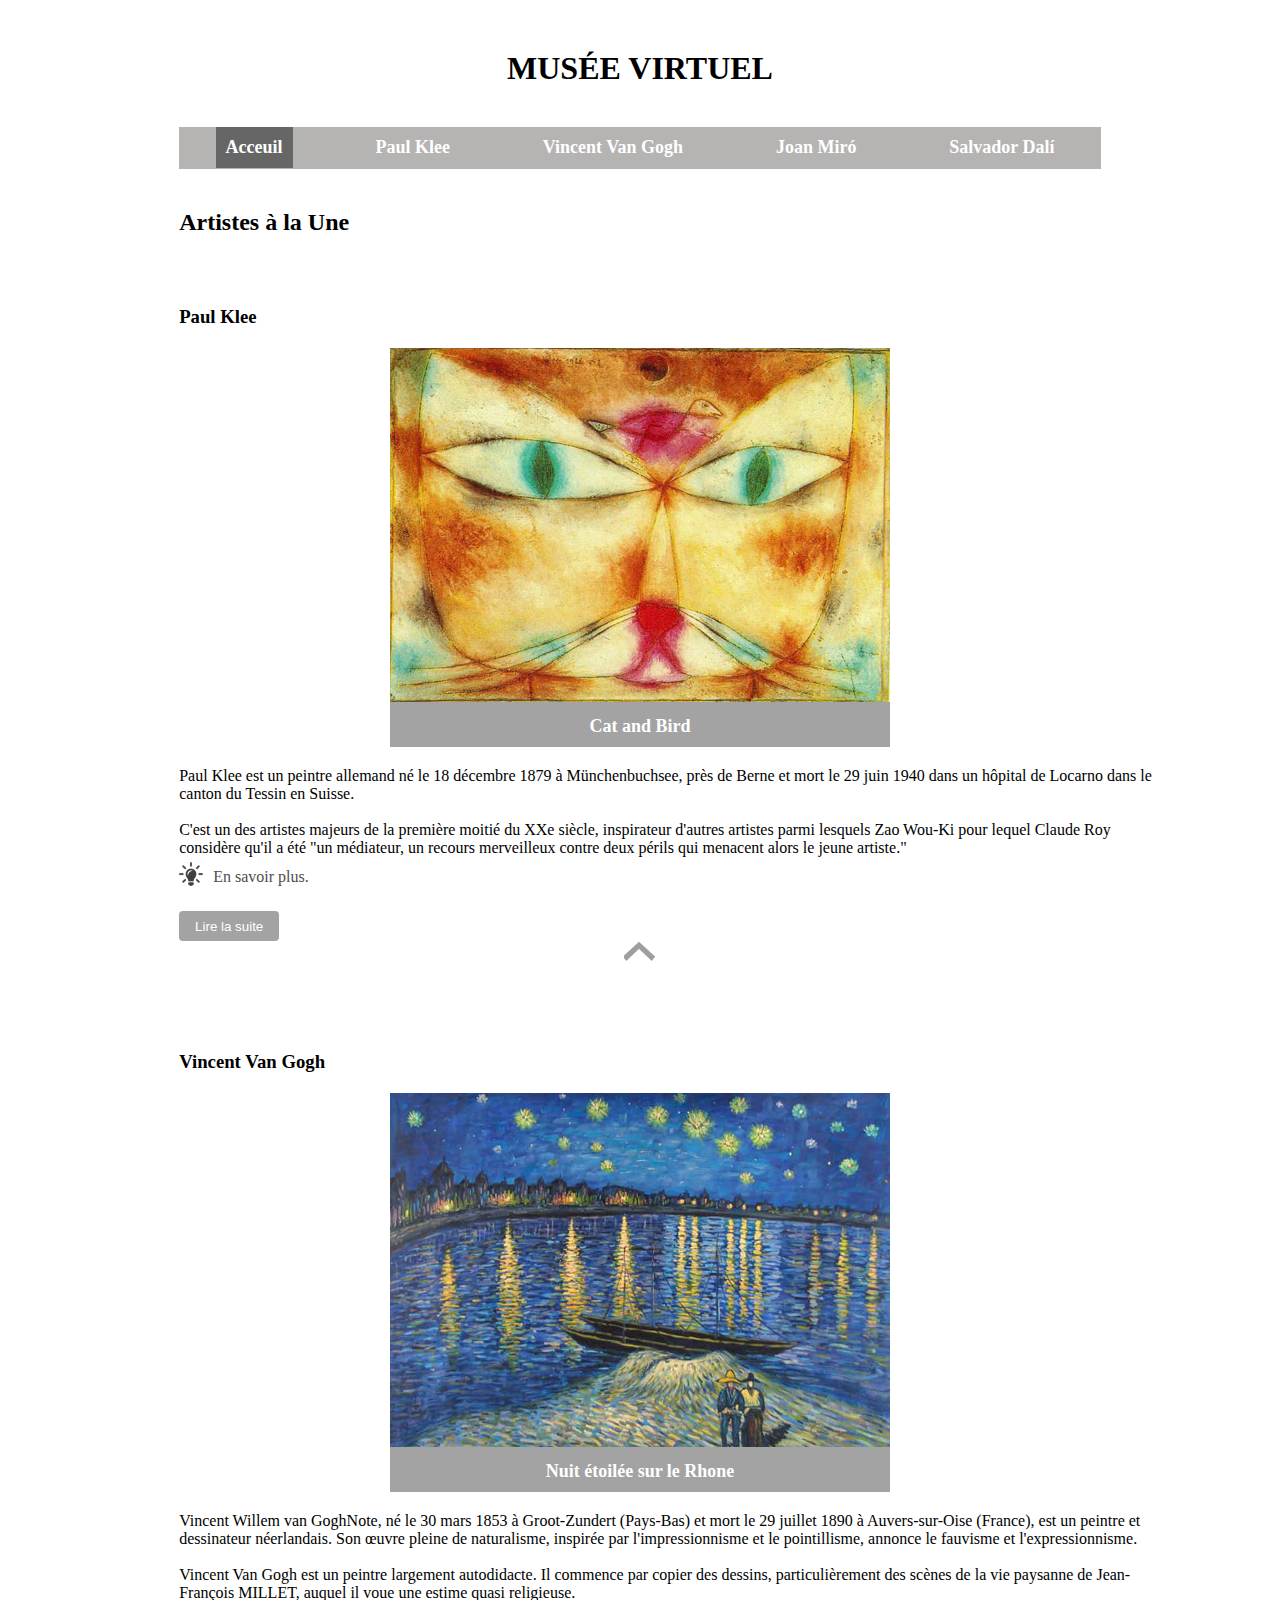
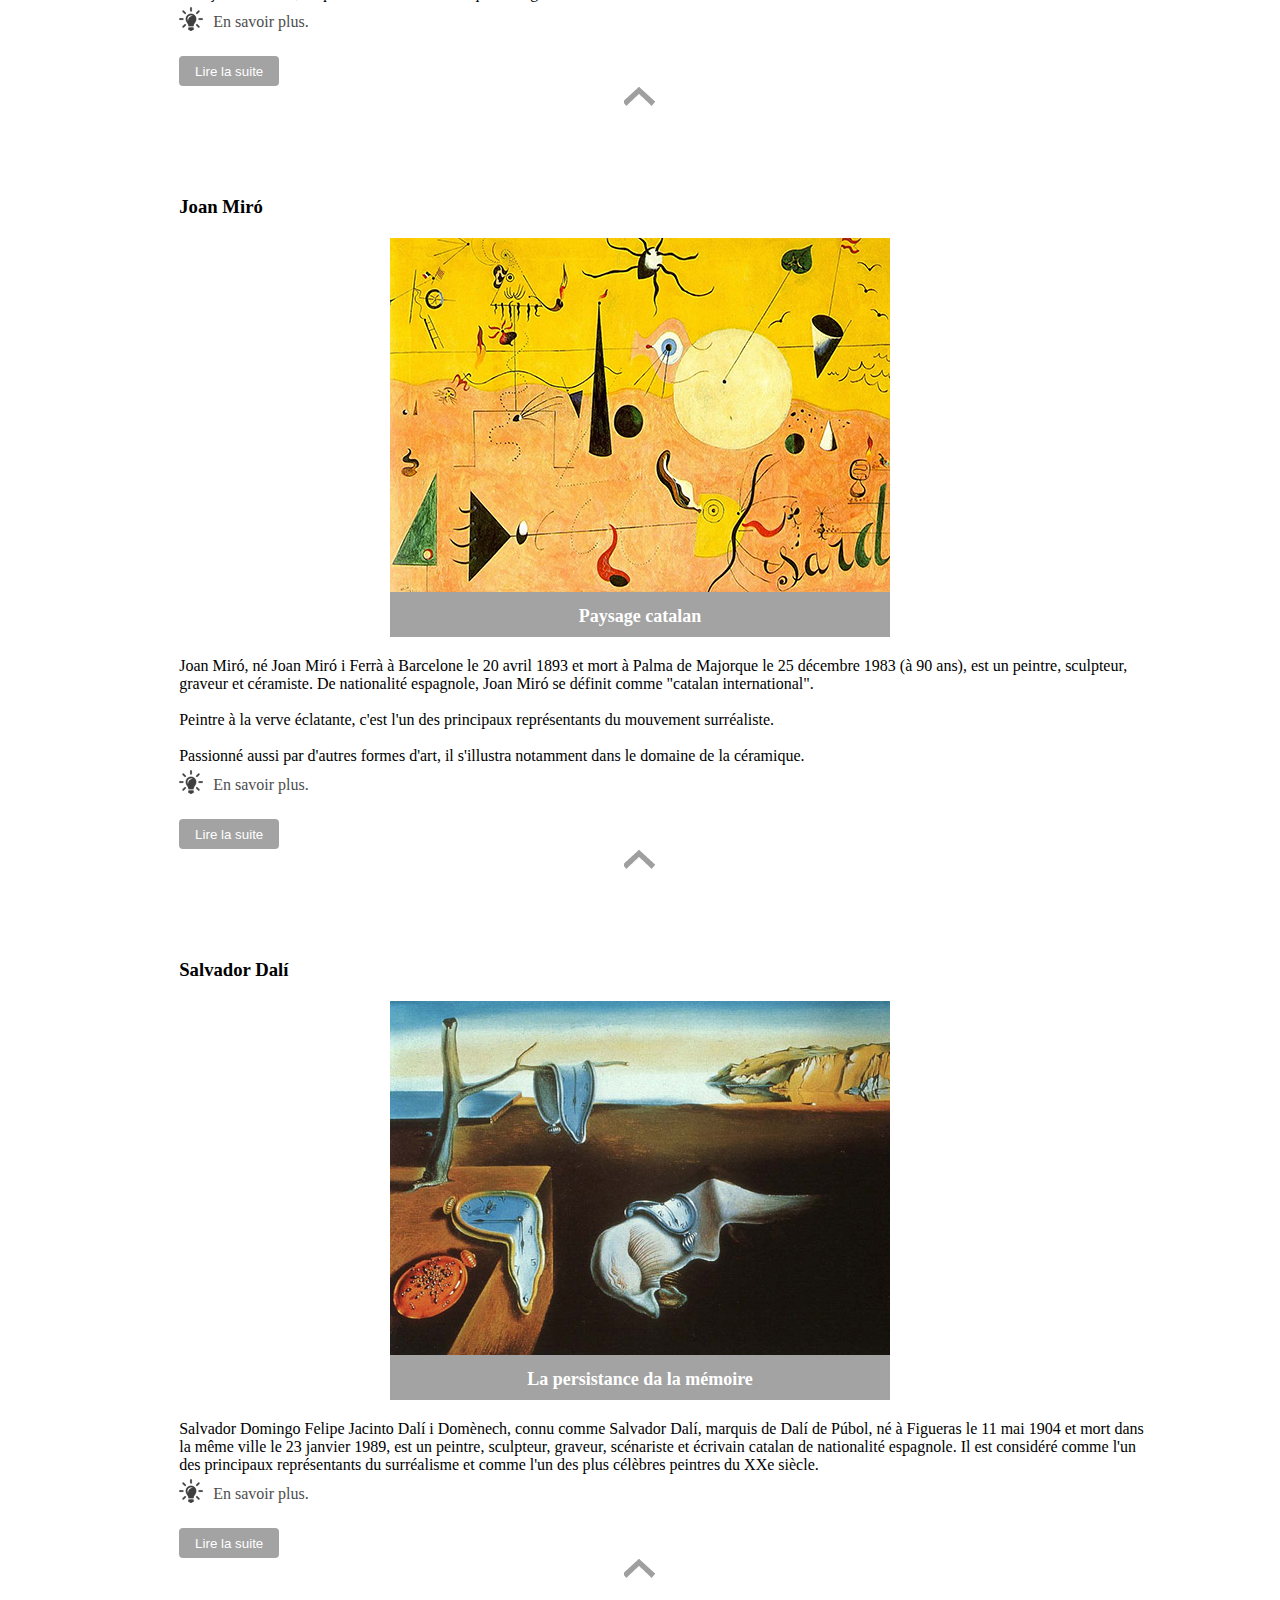
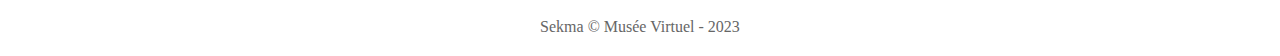
<file: index.html>
<!DOCTYPE html>
<html lang="fr">
<head>
<title>Musée Virtuel: Acceuil</title>
<meta charset="utf-8">
<meta name="viewport" content="width=device-width, initial-scale=1.0">
<link rel="stylesheet" href="css/style.css">
</head>
<body>
    <header>
        <h1 id="hautDeLaPage">MUSÉE VIRTUEL</h1>
        <nav>
            <ul>
                <li><a href="">Acceuil</a></li>
                <li><a href="#PaulKlee">Paul Klee</a></li>
                <li><a href="#VincentVanGogh">Vincent Van Gogh</a></li>
                <li><a href="#JoanMiro">Joan Miró</a></li>
                <li><a href="#SalvadorDali">Salvador Dalí</a></li>
            </ul>
        </nav>
        <h2>Artistes à la Une</h2>
    </header>
    <section>
        <h3 id="PaulKlee">Paul Klee</h3>
        <figure>
            <img src="img/paul-klee-accueil.jpg" alt="Cat and Bird">
            <figcaption>Cat and Bird</figcaption>
        </figure>
        <p>Paul Klee est un peintre allemand né le 18 décembre 1879 à Münchenbuchsee, près de Berne et mort le 29 juin 1940 dans un hôpital de Locarno dans le canton du Tessin en Suisse.<br><br>
            C'est un des artistes majeurs de la première moitié du XXe siècle, inspirateur d'autres artistes parmi lesquels Zao Wou-Ki pour lequel Claude Roy considère qu'il a été "un médiateur, un recours merveilleux contre deux périls qui menacent alors le jeune artiste."
        </p>
        <div class="plus">
            <img src="img/plus.png" alt="plus">
            <a href="https://fr.wikipedia.org/wiki/Paul_Klee" target="_blank">En savoir plus.</a>
        </div>
        <a href="paulKlee.html"><button>Lire la suite</button></a>
        <div class="fleche">
            <a href="#hautDeLaPage"><img src="img/fleche.png" alt="fleche"></a>
            <span>Retour en haut de la page</span>
        </div>
    </section>
    <section>
        <h3 id="VincentVanGogh">Vincent Van Gogh</h3>
        <figure>
            <img src="img/van-gogh-accueil.jpg" alt="Nuit étoilée sur le Rhone">
            <figcaption>Nuit étoilée sur le Rhone</figcaption>
        </figure>
        <p>
            Vincent Willem van GoghNote, né le 30 mars 1853 à Groot-Zundert (Pays-Bas) et mort le 29 juillet 1890 à Auvers-sur-Oise (France), est un peintre et dessinateur néerlandais. Son œuvre pleine de naturalisme, inspirée par l'impressionnisme et le pointillisme, annonce le fauvisme et l'expressionnisme.<br><br>
            Vincent Van Gogh est un peintre largement autodidacte. Il commence par copier des dessins, particulièrement des scènes de la vie paysanne de Jean-François MILLET, auquel il voue une estime quasi religieuse.
        </p>
        <div class="plus">
            <img src="img/plus.png" alt="plus">
            <a href="https://fr.wikipedia.org/wiki/Vincent_van_Gogh" target="_blank">En savoir plus.</a>
        </div>
        <a href="pageEnConstruction.html"><button>Lire la suite</button></a>
        <div class="fleche">
            <a href="#hautDeLaPage"><img src="img/fleche.png" alt="fleche"></a>
            <span>Retour en haut de la page</span>
        </div>
    </section>
    <section>
        <h3 id="JoanMiro">Joan Miró</h3>
        <figure>
            <img src="img/miro-accueil.jpg" alt="Paysage catalan">
            <figcaption>Paysage catalan</figcaption>
        </figure>
        <p>
            Joan Miró, né Joan Miró i Ferrà à Barcelone le 20 avril 1893 et mort à Palma de Majorque le 25 décembre 1983 (à 90 ans), est un peintre, sculpteur, graveur et céramiste. De nationalité espagnole, Joan Miró se définit comme "catalan international".<br><br>
            Peintre à la verve éclatante, c'est l'un des principaux représentants du mouvement surréaliste.<br><br>
            Passionné aussi par d'autres formes d'art, il s'illustra notamment dans le domaine de la céramique.
        </p>
        <div class="plus">
            <img src="img/plus.png" alt="plus">
            <a href="https://fr.wikipedia.org/wiki/Joan_Mir%C3%B3" target="_blank">En savoir plus.</a>
        </div>
        <a href="pageEnConstruction.html"><button>Lire la suite</button></a>
        <div class="fleche">
            <a href="#hautDeLaPage"><img src="img/fleche.png" alt="fleche"></a>
            <span>Retour en haut de la page</span>
        </div>
    </section>
    <section>
        <h3 id="SalvadorDali">Salvador Dalí</h3>
        <figure>
            <img src="img/dali-accueil.jpg" alt="La persistance da la mémoire">
            <figcaption>La persistance da la mémoire</figcaption>
        </figure>
        <p>
            Salvador Domingo Felipe Jacinto Dalí i Domènech, connu comme Salvador Dalí, marquis de Dalí de Púbol, né à Figueras le 11 mai 1904 et mort dans la même ville le 23 janvier 1989, est un peintre, sculpteur, graveur, scénariste et écrivain catalan de nationalité espagnole. Il est considéré comme l'un des principaux représentants du surréalisme et comme l'un des plus célèbres peintres du XXe siècle.
        </p>
        <div class="plus">
            <img src="img/plus.png" alt="plus">
            <a href="https://fr.wikipedia.org/wiki/Salvador_Dal%C3%AD" target="_blank">En savoir plus.</a>
        </div>
        <a href="pageEnConstruction.html"><button>Lire la suite</button></a>
        <div class="fleche">
            <a href="#hautDeLaPage"><img src="img/fleche.png" alt="fleche"></a>
            <span>Retour en haut de la page</span>
        </div>
    </section>
    <footer>
        <span>Sekma &copy; Musée Virtuel - 2023</span>
    </footer>
</body>
</html>
</file>
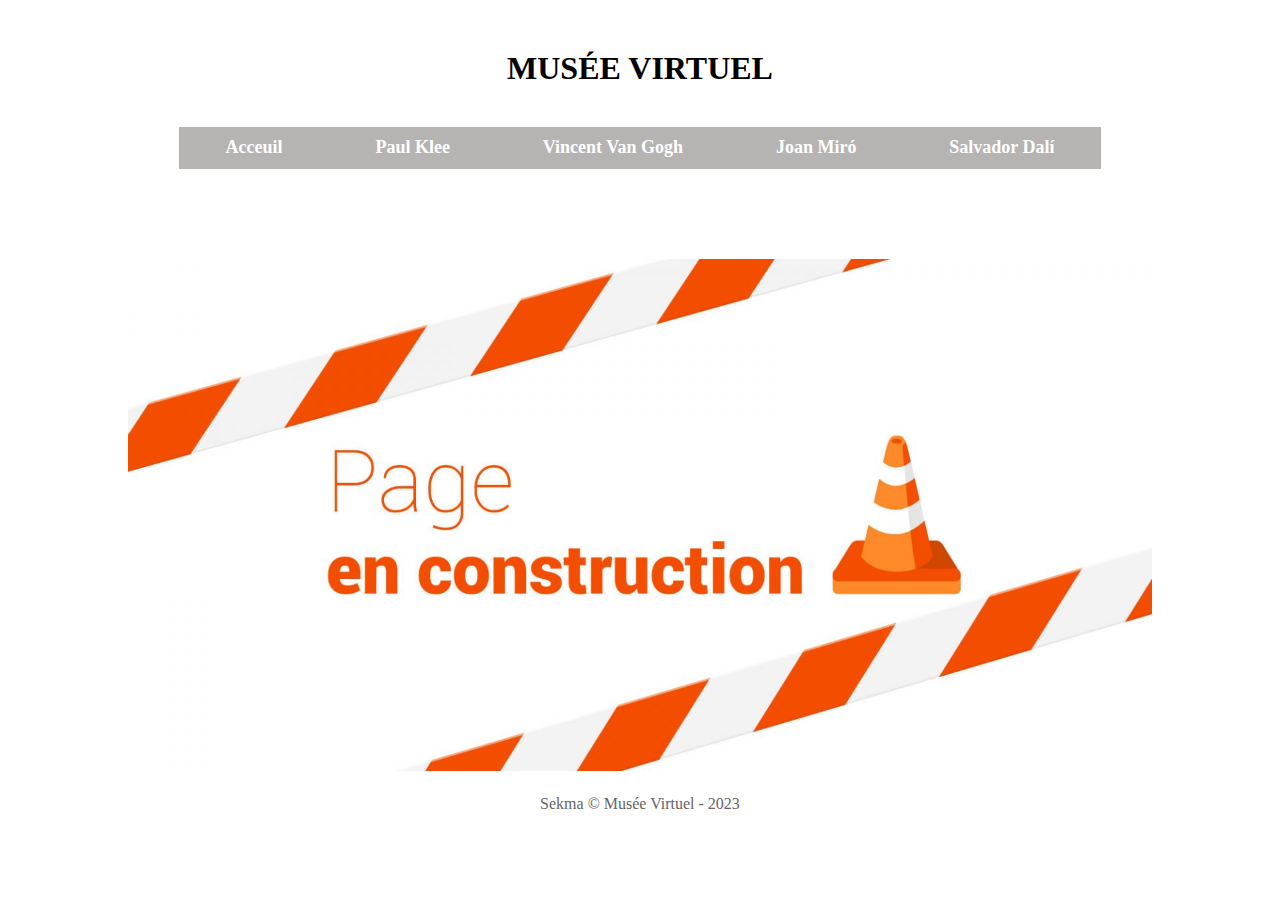
<file: pageEnConstruction.html>
<!DOCTYPE html>
<html lang="fr">
<head>
<title>Musée Virtuel: En construction</title>
<meta charset="utf-8">
<meta name="viewport" content="width=device-width, initial-scale=1.0">
<link rel="stylesheet" href="css/style.css">
<link rel="stylesheet" href="css/pageEnConstruction.css">
</head>
<body>
    <header>
        <h1 id="hautDeLaPage">MUSÉE VIRTUEL</h1>
        <nav>
            <ul>
                <li><a href="index.html">Acceuil</a></li>
                <li><a href="index.html#PaulKlee">Paul Klee</a></li>
                <li><a href="index.html#VincentVanGogh">Vincent Van Gogh</a></li>
                <li><a href="index.html#JoanMiro">Joan Miró</a></li>
                <li><a href="index.html#SalvadorDali">Salvador Dalí</a></li>
            </ul>
        </nav>
        </header>
       <section class="pageEnConstruction">
        <img src="img/Page-en-construction.jpg" alt="en traveaux">
       </section>
    <footer>
        <span>Sekma &copy; Musée Virtuel - 2023</span>
    </footer>
</body>
</html>
</file>
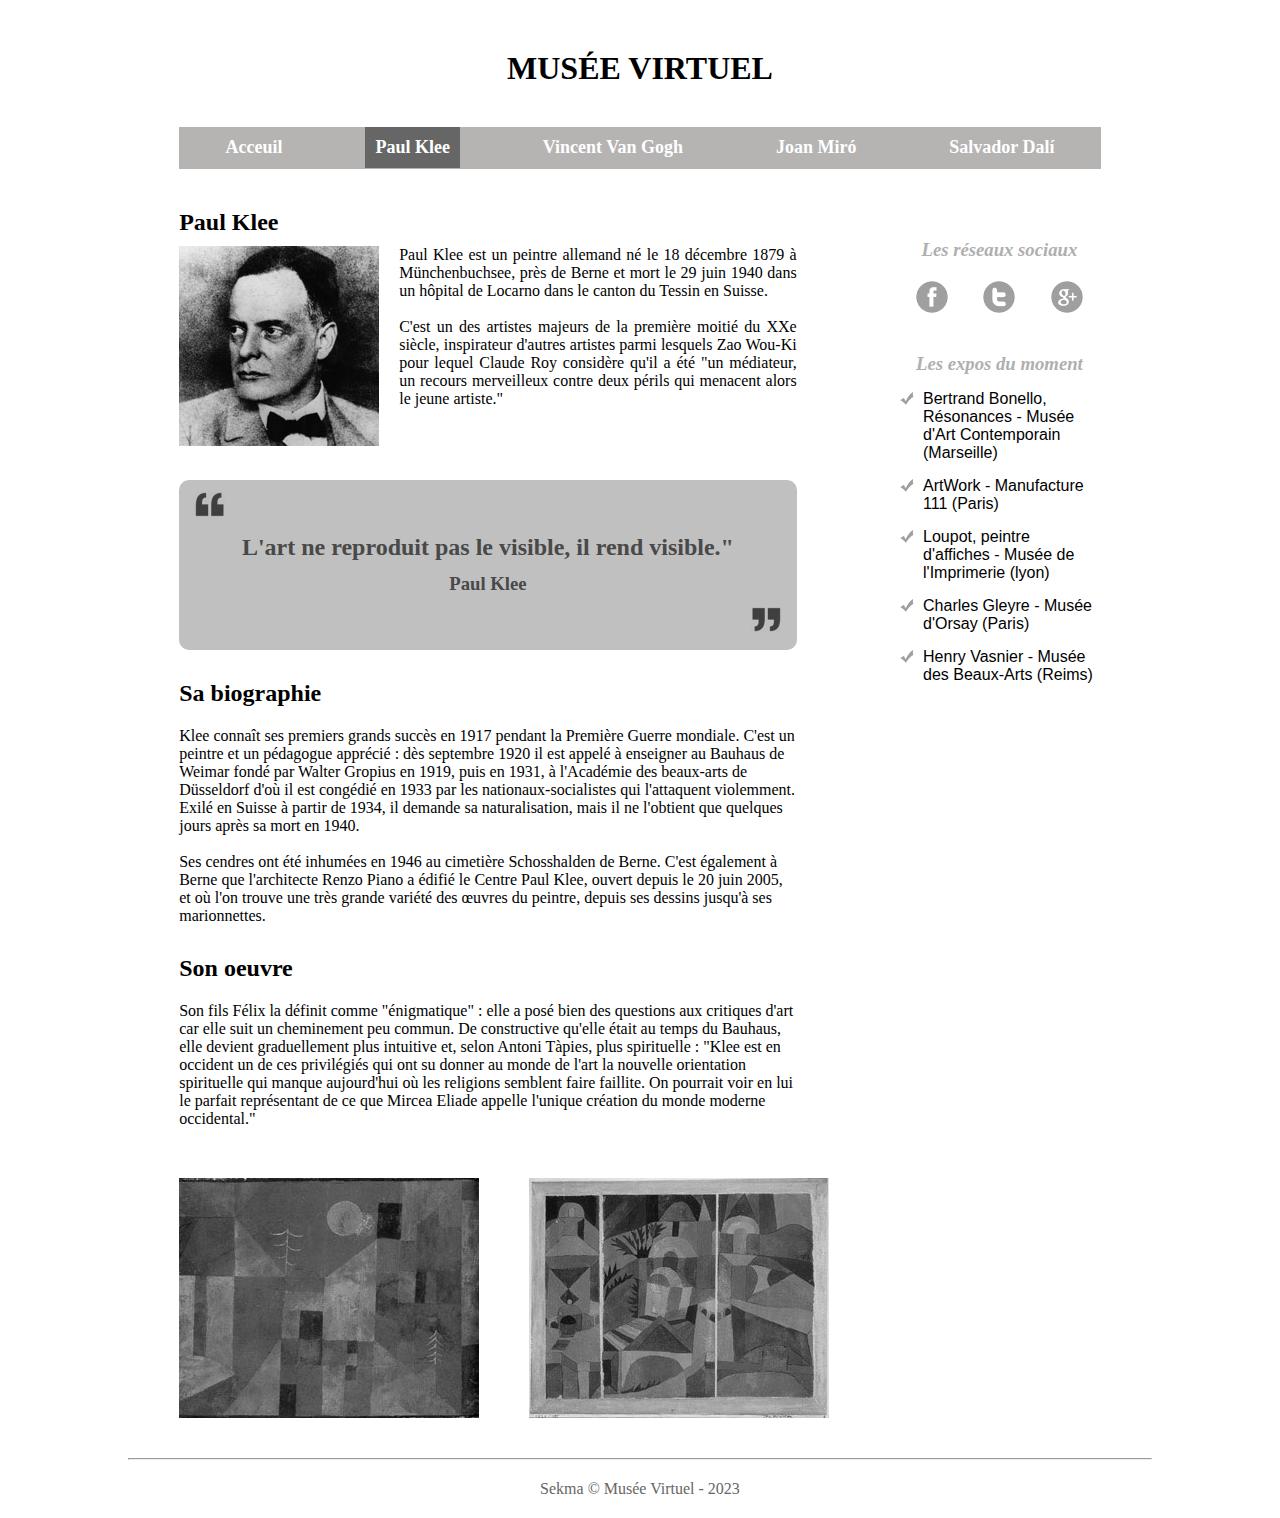
<file: paulKlee.html>
<!DOCTYPE html>
<html lang="fr">
<head>
<title>Musée Virtuel: Paul Klee</title>
<meta charset="utf-8">
<meta name="viewport" content="width=device-width, initial-scale=1.0">
<link rel="stylesheet" href="css/paulKlee.css">
</head>
<body>

<!-- l'en-tete de la page -->
    <header>
        <h1 id="hautDeLaPage">MUSÉE VIRTUEL</h1>
        <nav>
            <ul>
                <li><a href="index.html">Acceuil</a></li>
                <li><a href="index.html#PaulKlee">Paul Klee</a></li>
                <li><a href="index.html#VincentVanGogh">Vincent Van Gogh</a></li>
                <li><a href="index.html#JoanMiro">Joan Miró</a></li>
                <li><a href="index.html#SalvadorDali">Salvador Dalí</a></li>
            </ul>
        </nav>
    </header>
    
    <section class="container">
<!-- aside -->
        <aside>
            <h3>Les réseaux sociaux</h3>
            <div class="reseauxSociaux">
                <div class="facebook"></div>
                <div class="twitter"></div>
                <div class="google"></div>
            </div>
            <h3>Les expos du moment</h3>
            
            <div class="expos"><div><img src="img/puce.png" alt="puce"></div><p>Bertrand Bonello, Résonances - Musée d'Art Contemporain (Marseille)</p></div>
            <div class="expos"><div><img src="img/puce.png" alt="puce"></div><p>ArtWork - Manufacture 111 (Paris)</p></div>
            <div class="expos"><div><img src="img/puce.png" alt="puce"></div><p>Loupot, peintre d'affiches - Musée de l'Imprimerie (lyon)</p></div>
            <div class="expos"><div><img src="img/puce.png" alt="puce"></div><p>Charles Gleyre - Musée d'Orsay (Paris)</p></div>
            <div class="expos"><div><img src="img/puce.png" alt="puce"></div><p>Henry Vasnier - Musée des Beaux-Arts (Reims)</p></div>
            
        </aside>

<!-- contenu de la page -->
        <main>
            <h2 class="nomDuPeintre">Paul Klee</h2>
            <section class="presentation">
                
                <div><img src="img/portrait-paul-klee.jpg" alt="portrait-paul-klee"></div>
                <p>Paul Klee est un peintre allemand né le 18 décembre 1879 à Münchenbuchsee, près de Berne et mort le 29 juin 1940 dans un hôpital de Locarno dans le canton du Tessin en Suisse.<br><br>
                C'est un des artistes majeurs de la première moitié du XXe siècle, inspirateur d'autres artistes parmi lesquels Zao Wou-Ki pour lequel Claude Roy considère qu'il a été "un médiateur, un recours merveilleux contre deux périls qui menacent alors le jeune artiste."</p>
            </section> 

            <!-- citation -->      
            <div class="citation">
                <img src="img/quote-open.png" alt="quote-open">
                <h2>L'art ne reproduit pas le visible, il rend visible."</h2>
                <h3>Paul Klee</h3>
                <img src="img/quote-close.png" alt="quote-close">
            </div>

            <!-- Sa biographie -->
            <section class="biographie">
                <h2>Sa biographie</h2>
                <p>Klee connaît ses premiers grands succès en 1917 pendant la Première Guerre mondiale. C'est un peintre et un pédagogue apprécié : dès septembre 1920 il est appelé à enseigner au Bauhaus de Weimar fondé par Walter Gropius en 1919, puis en 1931, à l'Académie des beaux-arts de Düsseldorf d'où il est congédié en 1933 par les nationaux-socialistes qui l'attaquent violemment. Exilé en Suisse à partir de 1934, il demande sa naturalisation, mais il ne l'obtient que quelques jours après sa mort en 1940.<br><br>

                    Ses cendres ont été inhumées en 1946 au cimetière Schosshalden de Berne. C'est également à Berne que l'architecte Renzo Piano a édifié le Centre Paul Klee, ouvert depuis le 20 juin 2005, et où l'on trouve une très grande variété des œuvres du peintre, depuis ses dessins jusqu'à ses marionnettes.</p>
            </section>

            <!-- Son oeuvre -->
            <section class="oeuvre">
                <h2>Son oeuvre</h2>
                <p>Son  fils Félix la définit comme "énigmatique" : elle a posé bien des questions aux critiques d'art car elle suit un cheminement peu commun. De constructive qu'elle était au temps du Bauhaus, elle devient graduellement plus intuitive et, selon Antoni Tàpies, plus spirituelle : "Klee est en occident un de ces privilégiés qui ont su donner au monde de l'art la nouvelle orientation spirituelle qui manque aujourd'hui où les religions semblent faire faillite. On pourrait voir en lui le parfait représentant de ce que Mircea Eliade appelle l'unique création du monde moderne occidental."</p>
            </section>

            <!-- les tableaux -->
            <section class="tableaux">
                <img src="img/paul-klee-1.jpg" alt="paul-klee-1">
                <img src="img/paul-klee-2.jpg" alt="paul-klee-2">
            </section>

        </main>
    </section>
    <hr>
    <footer>
        <span>Sekma &copy; Musée Virtuel - 2023</span>
    </footer>
</body>
</html>
</file>
<file: css/style.css>
*{
    margin: 0;
    padding: 0;
}
html {
    height: 100%;
}
body{
    display: flex;
    flex-direction: column;
    width: 80%;
    margin: 0 auto;
}
h1{
    text-align: center;
    margin-top: 50px;
}
/* style navBar */
nav{
    background-color: rgb(182, 179, 179);
    margin: 40px 5%;
    height: 42px;
}
nav ul{
    list-style-type: none;
    display: flex;
    justify-content: space-around;
}
nav ul li{
padding: 10px;
}
nav ul li:nth-child(1){
    background-color: rgb(102, 102, 102);
}
nav ul li:hover{
    background-color: rgb(102, 102, 102);
    cursor: pointer;
}
nav ul li a{
    text-decoration: none;
    color: white;
    font-size: large;
    font-weight: bold;
}
/* end of style navBar */
h2, p, h3,button{
    margin-left: 5%;
}
section{
    margin-top: 50px;
}
/* style section 1,2,3 et 4 */
h3{
    margin: 20px 5%;
}
figure{
  background-color: rgb(163, 163, 163);
  width: fit-content;
  text-align: center;
  margin: 20px auto;
}
figcaption{
    padding: 10px;
    color: white;
    font-weight: bold;
    font-size: large;
}
.plus{
    display: flex;
    align-items: end;
    gap: 10px;
    margin: 5px 5%;
}
.plus a{
    text-decoration: none;
    color: rgb(77, 77, 77);
}
.plus a:hover{
    color: black;
}
button{
    margin-top: 20px;
    border: none;
    border-radius: 4px;
    background-color: rgb(163, 163, 163);
    color: white;
    height: 30px;
    width: 100px;
}
button:hover{
    background-color: rgb(102, 102, 102);
    cursor: pointer;
}
.fleche{
    display: flex;
    flex-direction: column;
    width: fit-content;
    height: 40px;
    margin: auto;
    text-align: center;
    color: transparent;
    font-size: 12px;
}
.fleche:hover{
color: rgb(102, 102, 102);
font-size: 13px;
transition: font-size 0.5s;
}
/* end of style section 1,2,3 et 4 */

/* style footer */
footer{
    text-align: center;
    color: rgb(102, 102, 102);
    margin-top: auto;
    padding: 20px;
}
/* end of style footer */

/* style page en construction */
.pageEnConstruction img{
    width: 100%;
}
</file>
<file: css/pageEnConstruction.css>
nav ul li:nth-child(1){
    background-color: rgb(182, 179, 179);
}
nav ul li:nth-child(1):hover{
    background-color: rgb(102, 102, 102);
}
</file>
<file: css/paulKlee.css>
*{
    margin: 0;
    padding: 0;
}
html, body{
    height: 100%;
}
body{
    display: flex;
    flex-direction: column;
    width: 80%;
    margin: 0 auto;
}
h1{
    text-align: center;
    margin-top: 50px;
}
/* style navBar */
nav{
    background-color: rgb(182, 179, 179);
    margin: 40px 5%;
    height: 42px;
}
nav ul{
    list-style-type: none;
    display: flex;
    justify-content: space-around;
}
nav ul li{
padding: 10px;
}
nav ul li:nth-child(2){
    background-color: rgb(102, 102, 102);
}
nav ul li:hover{
    background-color: rgb(102, 102, 102);
    cursor: pointer;
}
nav ul li a{
    text-decoration: none;
    color: white;
    font-size: large;
    font-weight: bold;
}
/* end of style navBar */

/* style section container */
.container{
display: flex;
flex-direction: row-reverse;
width: 90%;
margin: 0 5%;
}

/* style aside */

aside {
    margin-top: 30px;
    width: 22%;
    text-align: center;
  }
  aside h3{
    color: rgb(175, 175, 175);
    font-style: italic;
  }
  .reseauxSociaux{
    display: flex;
    justify-content: space-around;
    margin-top: 20px;
    margin-bottom: 40px;
  }
  .facebook, .twitter, .google{
    border-radius: 50%;
    width: 32px;
    height: 32px;
  }
  .facebook{
    background-image: url(/img/reseaux.png);
  }
  .twitter{
    background-image: url(/img/reseaux.png);
    background-position: top center;
  }
  .google{
    background-image: url(/img/reseaux.png);
    background-position: top right;
  }
  .expos{
    display: flex;
    margin-top: 15px;
    text-align: left;
    font-family: Arial, Helvetica, sans-serif;
    font-weight: 500;
  }
  /* les puces */
  .expos div img{
    margin-right: 7px;
  }
  
/* style main */
main{
    width: 67%;
    margin-right: auto;
    display: flex;
    flex-direction: column;
    gap: 30px;
}
.nomDuPeintre{
    margin-bottom: -20px;
}
.presentation{
    display: flex;
}
.presentation img{
    margin-right: 20px;
}
.presentation p{  
    text-align: justify;
}
.citation{
    height: 170px;
    background-color: rgb(192, 192, 192);
    color: rgb(73, 73, 73);
    text-align: center;
    border-radius: 10px;
}
.citation img:nth-child(1){
    position: relative;
    margin-top: 2%;
    right: 45%;
}
.citation h2{
    margin-top: 2%;
}
.citation h3{
    margin-top: 2%;
}
.citation img:nth-child(4){
    position: relative;
    margin-top: 2%;
    left: 45%;
}
.biographie h2, .oeuvre h2{
margin-bottom: 20px;
}
.tableaux{
    margin-top: 20px;
    margin-bottom: 40px;
    display: flex;
    gap: 50px;
}

/* end of style section container */

/* style footer */
footer{
    text-align: center;
    color: rgb(102, 102, 102);
    margin-top: auto;
    padding: 20px;
}
/* end of style footer */
</file>
